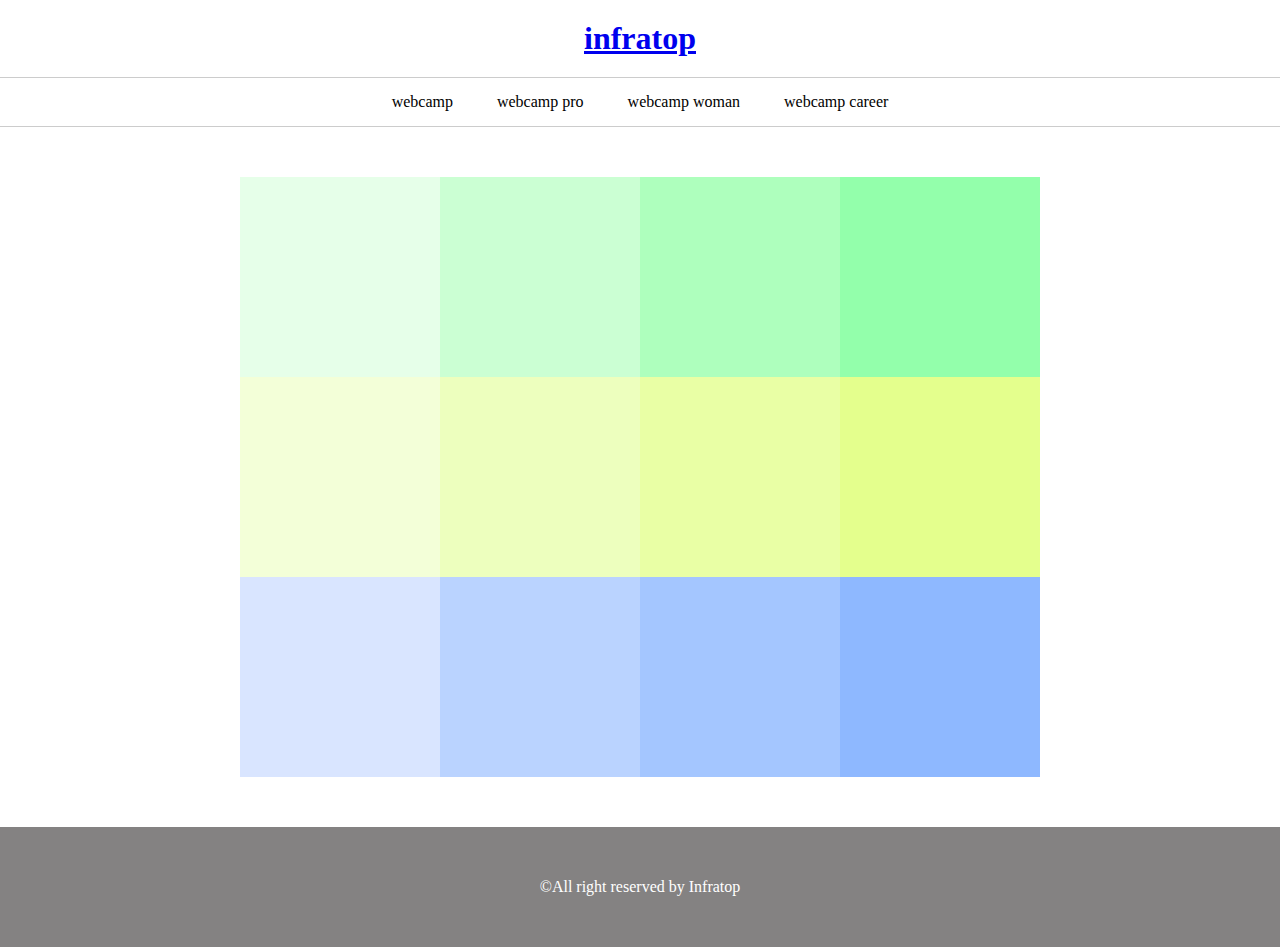
<file: 2-5en.html>
<!DOCTYPE html>
<html lang="ja">
  <head>
    <meta charset="UTF-8" />
    <link rel="stylesheet" href="2-5en.css" />
    <title>演習問題２ー５</title>
  </head>
  <body>
    <!-- ヘッダー -->
    <header>
      <h1 class="head">
        <a href="2-5en.html">infratop</a>
      </h1>
    </header>

    <!-- ナビゲーション -->
    <nav>
      <ul class="list">
        <li class="list-item">webcamp</li>
        <li class="list-item">webcamp pro</li>
        <li class="list-item">webcamp woman</li>
        <li class="list-item">webcamp career</li>
      </ul>
    </nav>
    <!-- メイン -->
    <div class="main">
      <div class="main-box1"></div>
      <div class="main-box2"></div>
      <div class="main-box3"></div>
      <div class="main-box4"></div>
      <div class="main-box5"></div>
      <div class="main-box6"></div>
      <div class="main-box7"></div>
      <div class="main-box8"></div>
      <div class="main-box9"></div>
      <div class="main-box10"></div>
      <div class="main-box11"></div>
      <div class="main-box12"></div>
    </div>

    <!-- フッター -->
    <footer>
      <p class="footer-text">©All right reserved by Infratop</p>
    </footer>
  </body>
</html>
</file>
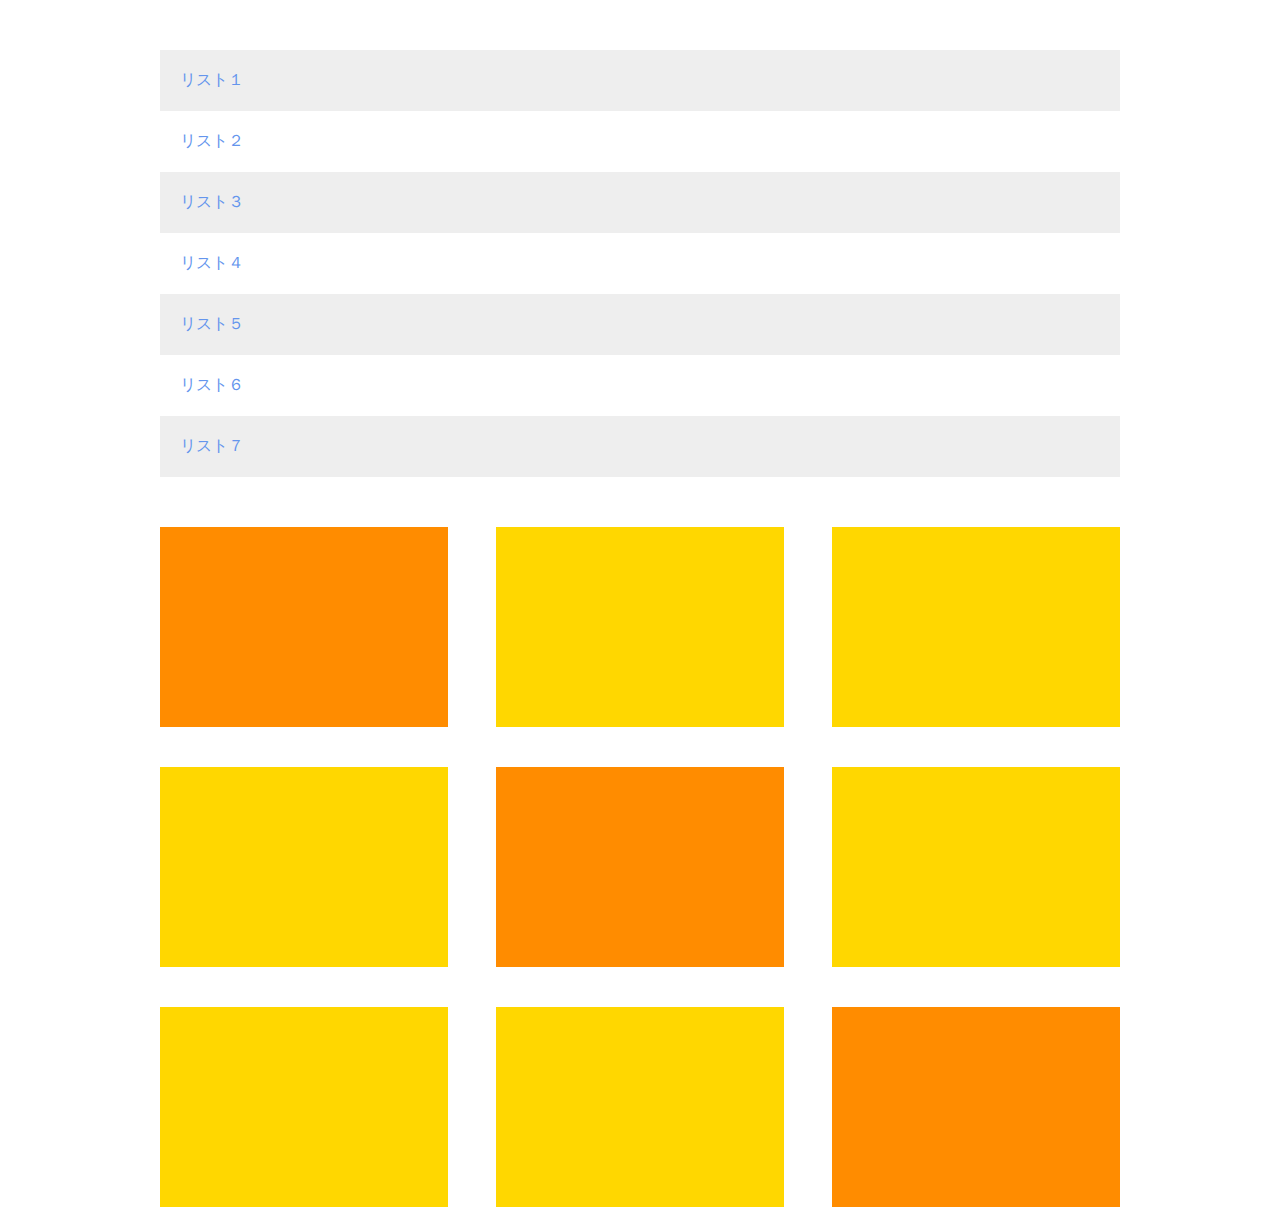
<file: 2-8.html>
<!DOCTYPE html>
<html lang="en">
  <head>
    <meta charset="UTF-8" />
    <link rel="stylesheet" href="2-8.css" />
    <title>2-8演習問題</title>
  </head>
  <body>
    <main>
      <ul class="list-item">
        <li class="list">リスト１</li>
        <li class="list">リスト２</li>
        <li class="list">リスト３</li>
        <li class="list">リスト４</li>
        <li class="list">リスト５</li>
        <li class="list">リスト６</li>
        <li class="list">リスト７</li>
      </ul>
      <div class="box-item">
        <div class="box"></div>
        <div class="box"></div>
        <div class="box"></div>
        <div class="box"></div>
        <div class="box"></div>
        <div class="box"></div>
        <div class="box"></div>
        <div class="box"></div>
        <div class="box"></div>
      </div>
    </main>
  </body>
</html>
</file>
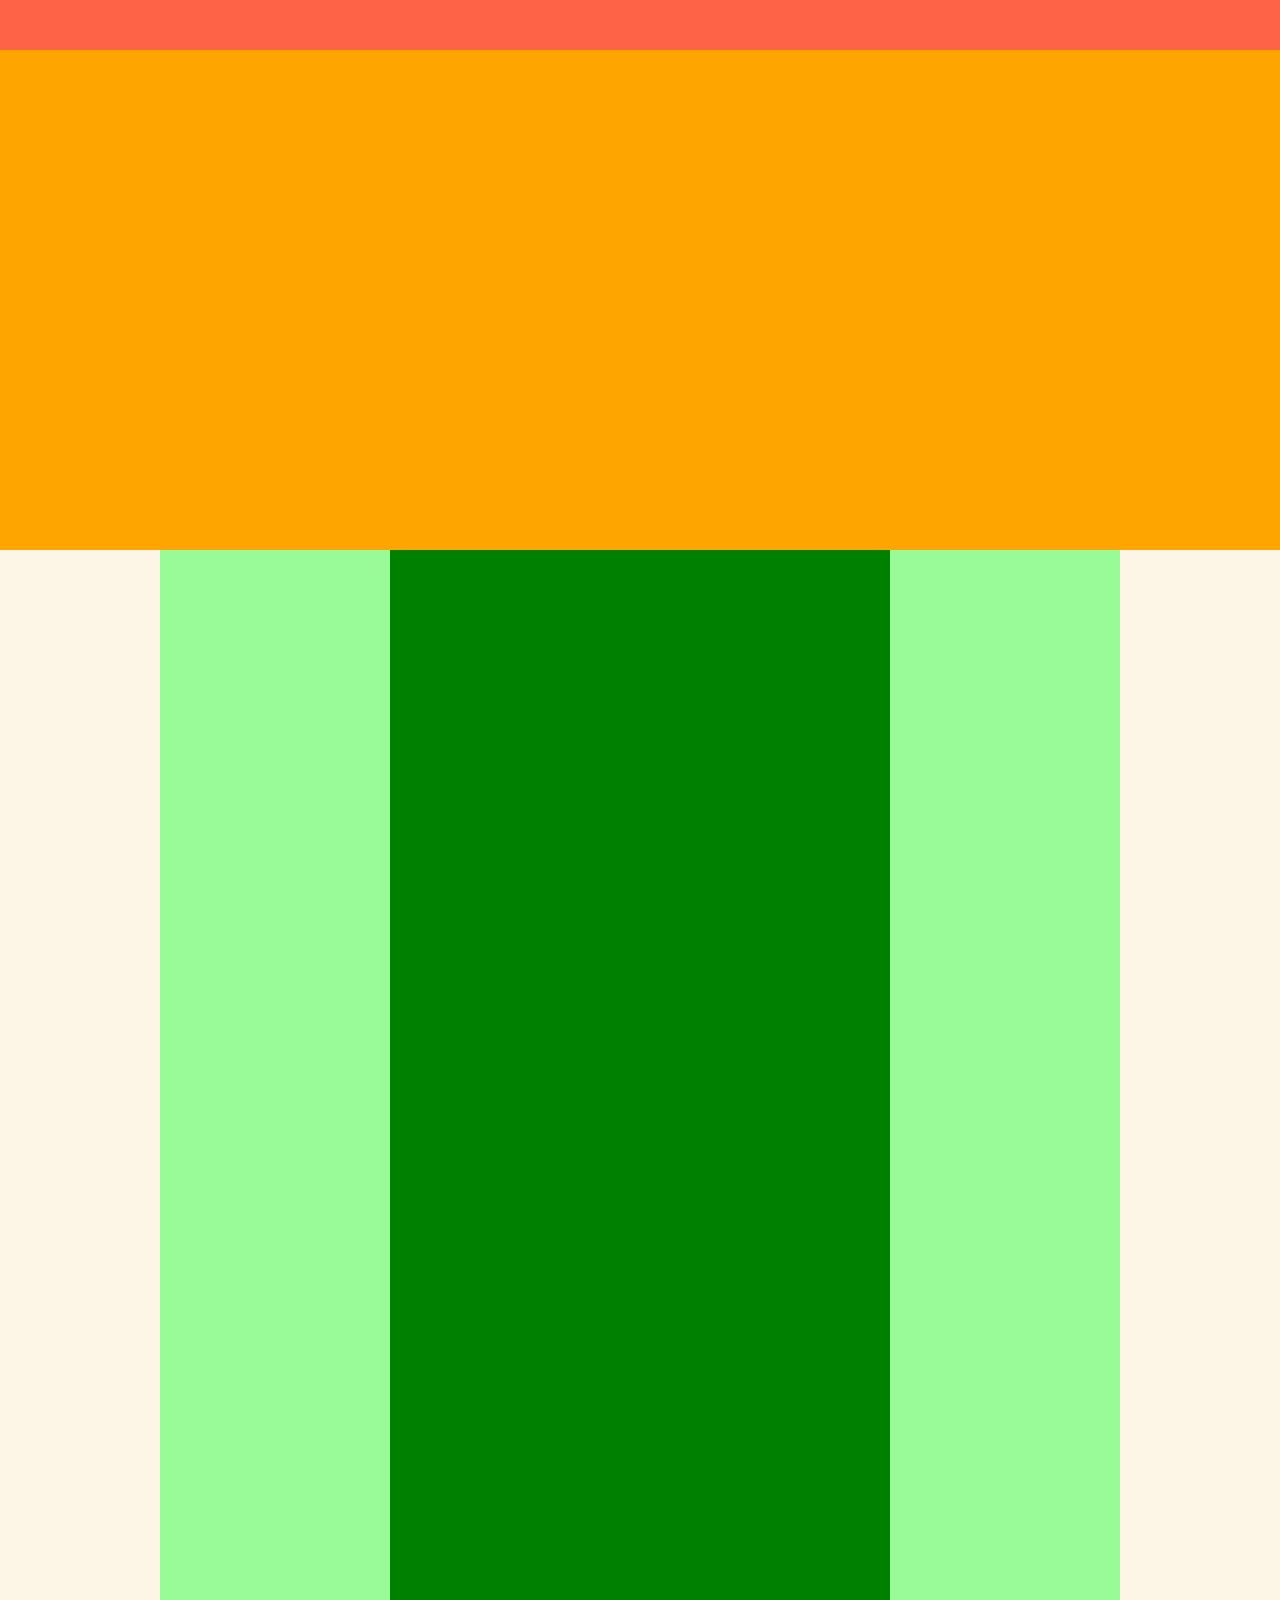
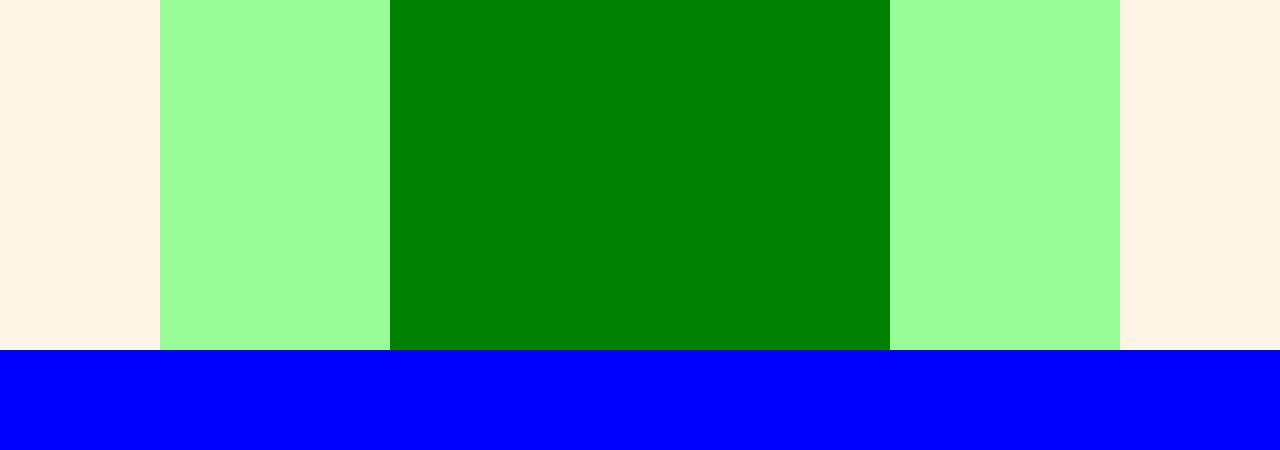
<file: ennsyuu.html>
<!DOCTYPE html>
<html lang="en">
  <head>
    <meta charset="UTF-8" />
    <link rel="stylesheet" href="ennsyuu.css" />
    <title>演習問題</title>
  </head>
  <body>
    <div class="header"></div>
    <div class="main-visual"></div>
    <div class="main">
      <div class="hidari"></div>
      <div class="mannnaka"></div>
      <div class="migi"></div>
    </div>
    <div class="footer"></div>
  </body>
</html>
</file>
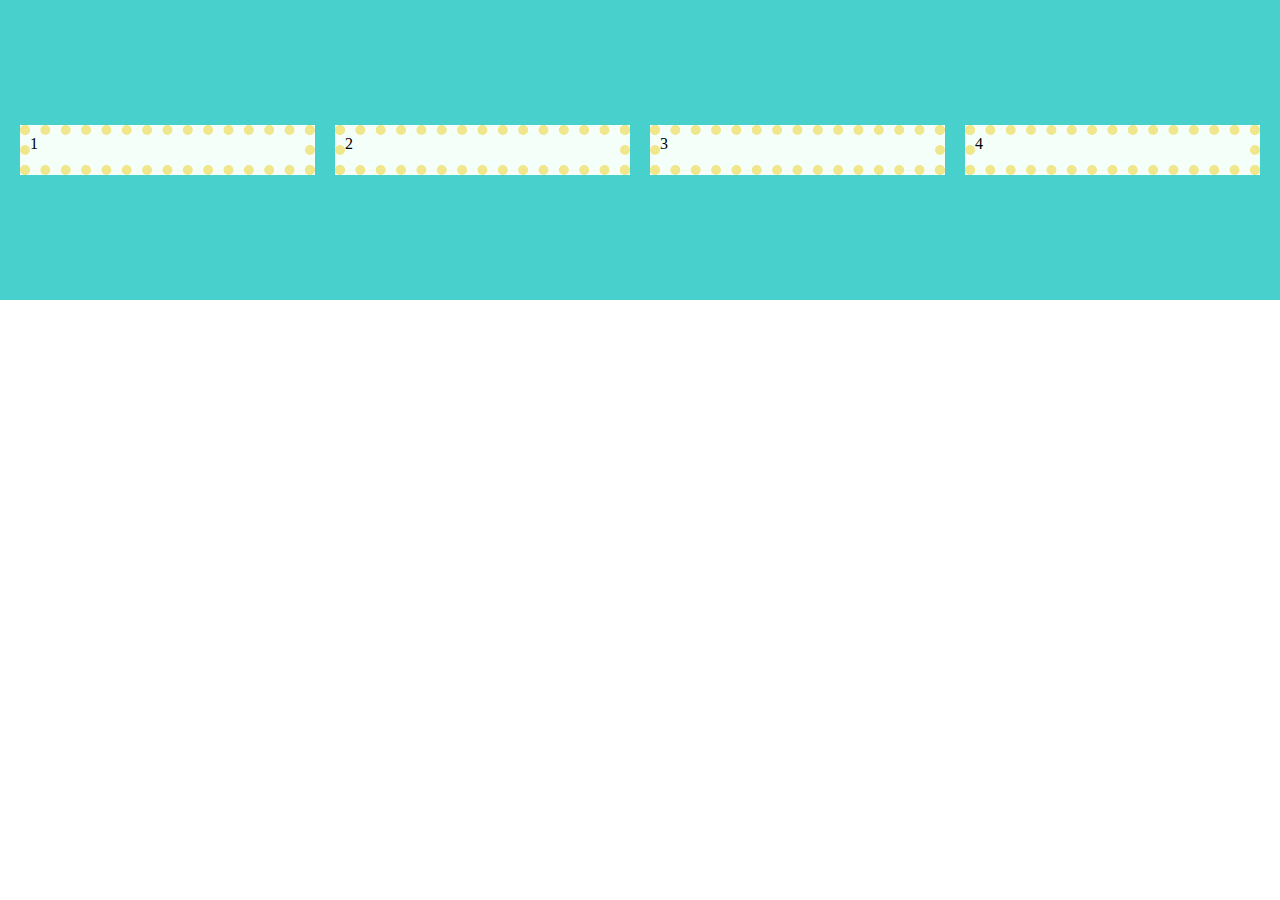
<file: flex.html>
<!DOCTYPE html>
<html lang="ja">
  <head>
    <meta charset="UTF-8" />
    <link rel="stylesheet" href="flex.css" />
    <title>flex</title>
  </head>
  <body>
    <div class="flex">
      <div>1</div>
      <div>2</div>
      <div>3</div>
      <div>4</div>
    </div>
  </body>
</html>
</file>
<file: 2-5en.css>
* {
  margin: 0;
  padding: 0;
  box-sizing: border-box;
}

header {
  width: 100%;
  padding: 20px 0;
  text-align: center;
}

.list {
  text-align: center;
  border-bottom: 1px solid #cccccc;
  border-top: 1px solid #cccccc;
  padding: 15px 0;
  margin: 0 auto;
}

.list-item {
  list-style: none;
  display: inline-block;
  margin: 0 20px;
}

.main-box1 {
  width: 200px;
  height: 200px;
  background-color: #e6ffe9;
}
.main-box2 {
  width: 200px;
  height: 200px;
  background-color: #cbffd3;
}
.main-box3 {
  width: 200px;
  height: 200px;
  background-color: #aeffbd;
}
.main-box4 {
  width: 200px;
  height: 200px;
  background-color: #93ffab;
}
.main-box5 {
  width: 200px;
  height: 200px;
  background-color: #f3ffd8;
}
.main-box6 {
  width: 200px;
  height: 200px;
  background-color: #edffbe;
}
.main-box7 {
  width: 200px;
  height: 200px;
  background-color: #e9ffa5;
}
.main-box8 {
  width: 200px;
  height: 200px;
  background-color: #e4ff8d;
}
.main-box9 {
  width: 200px;
  height: 200px;
  background-color: #d9e5ff;
}
.main-box10 {
  width: 200px;
  height: 200px;
  background-color: #bad3ff;
}
.main-box11 {
  width: 200px;
  height: 200px;
  background-color: #a4c6ff;
}
.main-box12 {
  width: 200px;
  height: 200px;
  background-color: #8eb8ff;
}

footer {
  width: 100%;
  height: 120px;
  background-color: #848282;
  text-align: center;
  line-height: 120px;
}

p {
  color: #fff;
}

.main {
  width: 800px;
  margin: 50px auto;
  display: flex;
  flex-wrap: wrap;
}
</file>
<file: 2-8.css>
* {
  margin: o;
  padding: 0;
  box-sizing: border-box;
}

main {
  width: 960px;
  margin: 50px auto;
}

.list-item {
  margin-bottom: 50px;
}

.list {
  padding: 20px;
  list-style: none;
  color: cornflowerblue;
}

.list:nth-child(odd) {
  background-color: #eee;
}

.box {
  background-color: #ffd700;
  width: 30%;
  height: 200px;
  float: left;
  margin-right: 5%;
  margin-bottom: 40px;
}

.box:first-child,
.box:nth-child(5),
.box:last-child {
  background-color: #ff8c00;
}

.box:nth-child(3n) {
  margin-right: 0;
}

.box:nth-last-child(-n + 3) {
  margin-bottom: 0;
}
</file>
<file: ennsyuu.css>
* {
  margin: 0;
  padding: 0;
  box-sizing: border-box;
}

.header {
  width: 100%;
  height: 50px;
  background-color: tomato;
}

.main-visual {
  width: 100%;
  height: 500px;
  background-color: orange;
}

.main {
  width: 100%;
  height: 1400px;
  background-color: oldlace;
  display: flex;
  justify-content: center;
  margin: 0 auto;
}

.hidari {
  width: 230px;
  height: 1400px;
  background-color: palegreen;
}

.mannnaka {
  width: 500px;
  height: 1400px;
  background-color: green;
}

.migi {
  width: 230px;
  height: 1400px;
  background-color: palegreen;
}

.footer {
  width: 100%;
  height: 100px;
  background-color: blue;
}
</file>
<file: flex.css>
* {
  margin: 0;
  padding: 0;
  box-sizing: border-box;
}

.flex {
  height: 300px;
  padding: 10px;
  background-color: mediumturquoise;
  display: flex;
  justify-content: center;
  align-items: center;
}
.flex > div {
  width: 90%;
  height: 50px;
  margin: 10px;
  background-color: mintcream;
  border: 10px dotted khaki;
}
</file>
